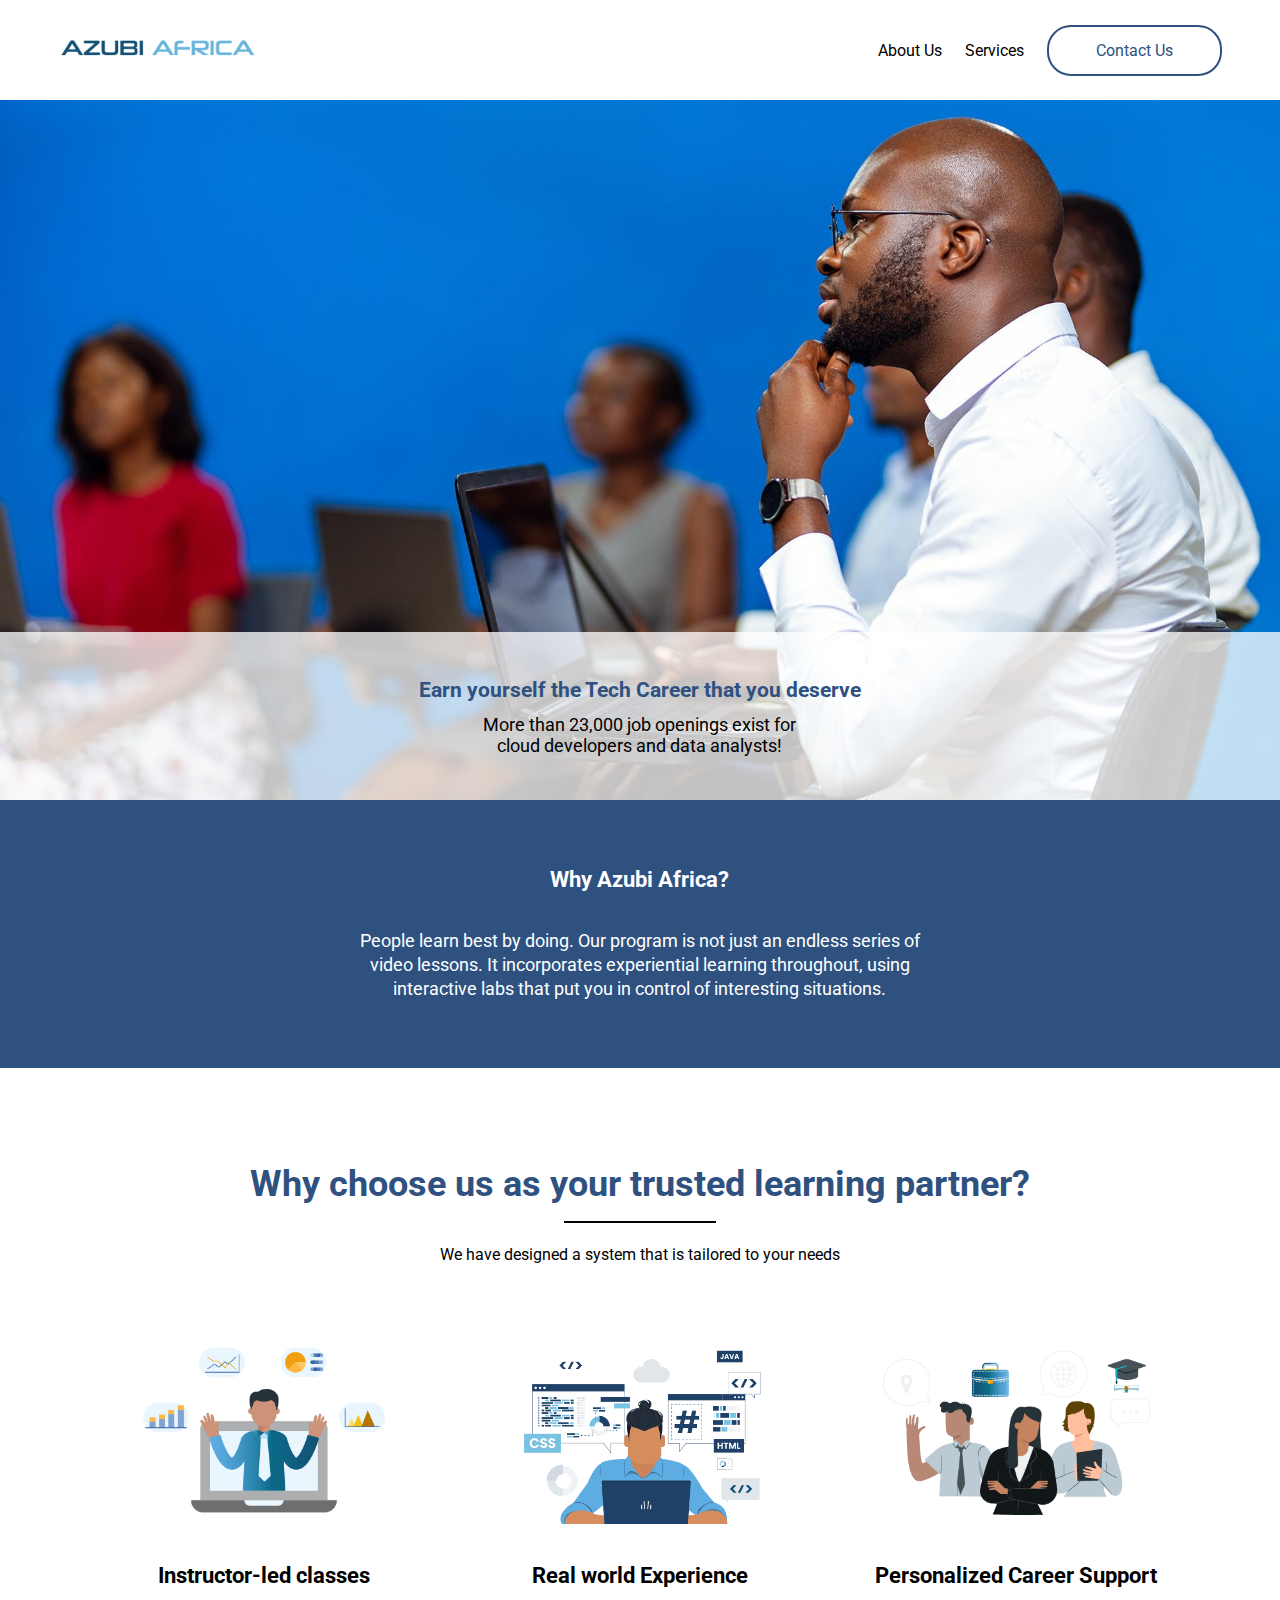
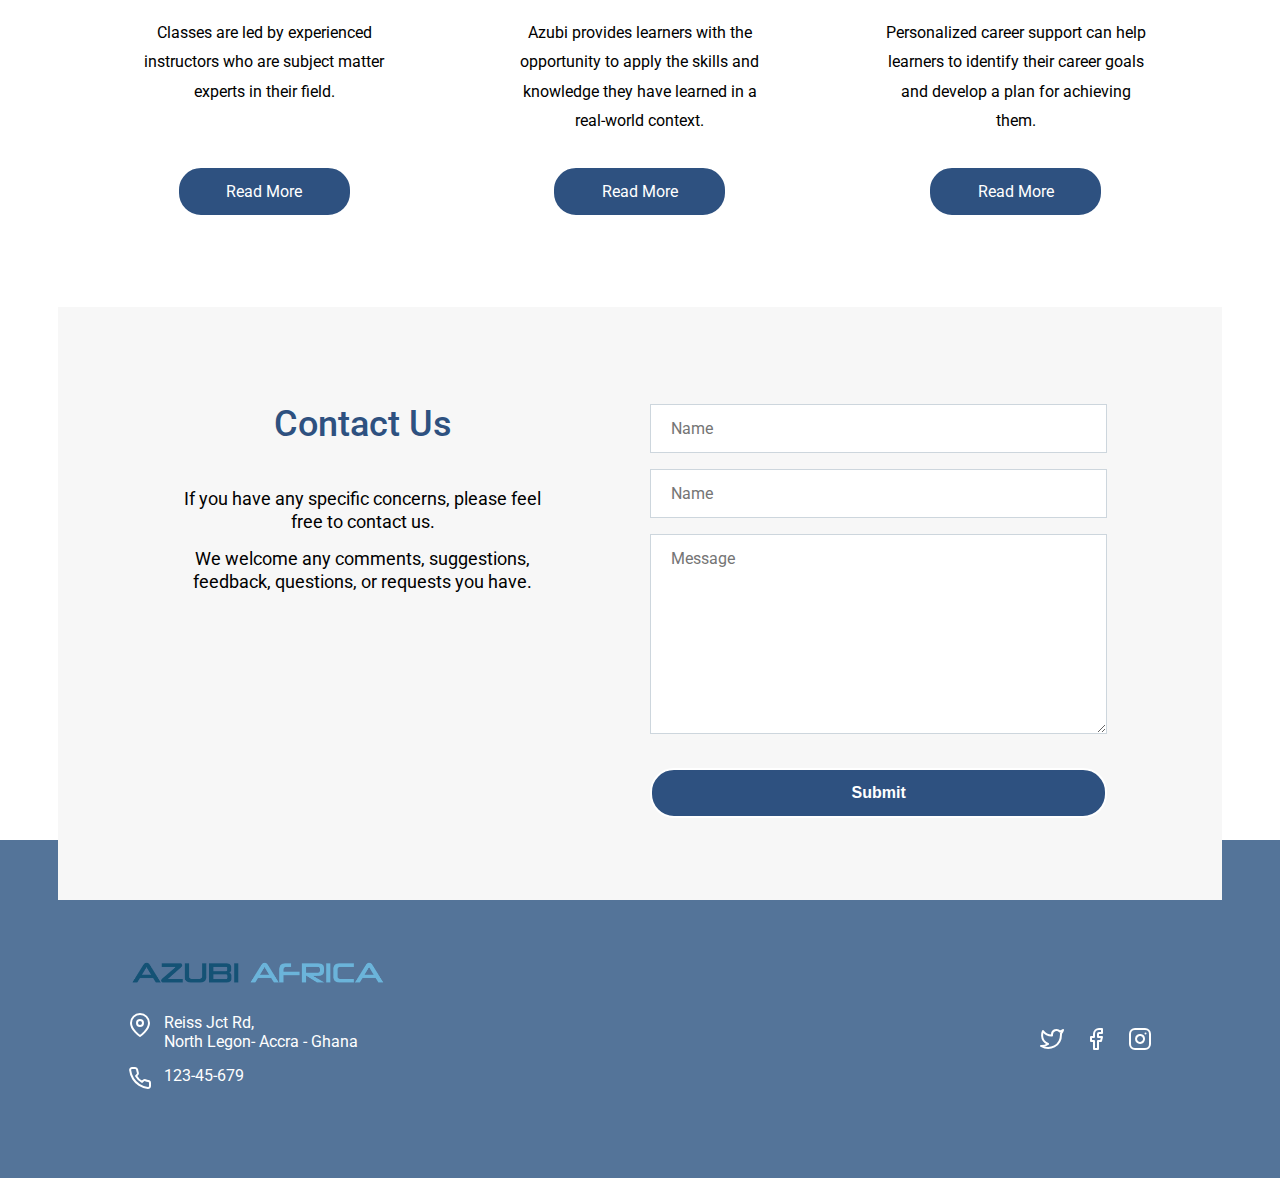
<file: index.html>
<!DOCTYPE html>
<html lang="en">

<head>
    <title>Azubi Africa | Tailor made Cloud Engineering, Front-End Developer and Data Analytics Courses</title>
    <meta name="description" content="This is a frontend Developer program">
    <meta charset="UTF-8">
    <meta name="viewport" content="width=device-width, initial-scale=1.0">
    <link rel="preconnect" href="https://fonts.googleapis.com">
    <link rel="preconnect" href="https://fonts.gstatic.com" crossorigin>
    <link
        href="https://fonts.googleapis.com/css2?family=Poppins:ital,wght@0,200;0,300;0,400;0,500;0,700;1,200&family=Roboto:wght@100;300;500;900&display=swap"
        rel="stylesheet">
    <script src="./feather.js"></script>
    <link rel="stylesheet" href="./css/styles.css">
    <link rel="stylesheet" href="./css/header.css">
    <link rel="stylesheet" href="./css/hero.css">
    <link rel="stylesheet" href="./css/services.css">
    <link rel="stylesheet" href="./css/contact.css">
    <link rel="stylesheet" href="./css/footer.css">
    <link rel="icon" href="./img/logo.png" type="image/png">
</head>

<body>
    <!-- The header section -->
    <header class="header">
        <div class="container">

            <!-- logo here -->
            <div class="site_logo">
                <img src="./img/logo.png" alt="Azubi Africa logo">
            </div>

            <!-- Nav items here -->
            <nav class="nav">
                <ul>
                    <li><a href="#about">About Us</a></li>
                    <li><a href="#services">Services</a></li>
                    <li><a href="#contact" class="btn">Contact Us</a></li>
                </ul>
            </nav>

            <!--  Menu icon here -->
            <div class="menu_icon">
                <i data-feather="menu" onclick="showOverlay()"></i>
            </div>
        </div>

        <!-- Overlay here -->
        <div id="overlay">
            <nav id="overlay_nav">
                <ul>
                    <li><a href="#about">About Us</a></li>
                    <li><a href="#services">Services</a></li>
                    <li><a href="#contact" class="btn">Contact Us</a></li>
                </ul>
                <div class="close_icon">
                    <i data-feather="x" onclick="hideOverlay()"></i>
                </div>
            </nav>

        </div>
    </header>

    <!-- The hero section -->
    <section class="hero">
        <div class="headline">
            <div class="container">
                <h1>Earn yourself the Tech Career that you deserve</h1>
                <p>More than 23,000 job openings exist for cloud
                    developers and data analysts!</p>
            </div>
        </div>
    </section>

    <!-- The about section -->
    <section class="about" id="about">
        <div class="container">
            <h2>Why Azubi Africa?</h2>
            <p>People learn best by doing. Our program is not just an endless series of video lessons. It incorporates
                experiential learning throughout, using interactive labs that put you in control of interesting
                situations.</p>
        </div>
    </section>

    <!-- The services section -->
    <section class="services" id="services">
        <div class="container">
            <h2>
                Why choose us as your trusted learning partner?
            </h2>
            <hr class="custom_hr">
            <p>We have designed a system that is tailored to your needs</p>

            <div class="features">

                <article class="feature">
                    <figure>
                        <img src="./img/serv1.png" alt="">
                    </figure>
                    <h3>Instructor-led classes</h3>
                    <p>
                        Classes are led by experienced instructors who are subject matter experts in their field.
                    </p>
                    <a href="#" class="btn">Read More</a>
                </article>

                <article class="feature">
                    <figure>
                        <img src="./img/serv2.png" alt="">
                    </figure>
                    <h3>Real world Experience</h3>
                    <p>
                        Azubi provides learners with the opportunity to apply the skills and knowledge they have learned
                        in a real-world context.
                    </p>
                    <a href="#" class="btn">Read More</a>
                </article>

                <article class="feature">
                    <figure>
                        <img src="./img/serv3.png" alt="">
                    </figure>
                    <h3>Personalized Career Support</h3>
                    <p>
                        Personalized career support can help learners to identify their career goals and develop a plan
                        for achieving them.
                    </p>
                    <a href="#" class="btn">Read More</a>
                </article>

            </div>
        </div>
    </section>

    <!-- The contact section -->
    <section class="contact" id="contact">
        <div class="container">

            <div class="text">
                <h2>Contact Us</h2>
                <p>If you have any specific concerns, please feel free to contact us.</p>
                <p>We welcome any comments, suggestions, feedback, questions, or requests you have.</p>
            </div>
            <form class="form">
                <p>
                    <label for="fullname"><span class="sr-only">Name</span></label>
                    <input type="text" placeholder="Name" id="fullname">
                </p>

                <p>
                    <label for="email"><span class="sr-only">Email</span></label>
                    <input type="email" placeholder="Name" id="email">
                </p>

                <p>
                    <label for="message"><span class="sr-only">Message</span></label>
                    <textarea id="message" placeholder="Message"></textarea>
                </p>

                <p>
                    <input type="submit" value="Submit" class="btn">
                </p>

            </form>
        </div>
    </section>

    <!-- The footer section -->
    <footer class="footer">
        <div class="container">

            <div>
                <div class="footer-logo">
                    <img src="./img/logo.png" alt="Footer logo">
                </div>

                <div class="address">
                    <div class="location-address">
                        <i data-feather="map-pin"></i>
                        <div class="text-address">Reiss Jct Rd, <br />
                            North Legon- Accra - Ghana</div>
                    </div>
                    <div class="phone-address">
                        <i data-feather="phone"></i>
                        <div class="text-address">123-45-679</div>
                    </div>
                </div>
            </div>

            <div class="social">
                <ul class="sns">
                    <li><a href="#"><i data-feather="twitter" class="icon_social"></i></a></li>
                    <li><a href="#"><i data-feather="facebook" class="icon_social"></i></a></li>
                    <li><a href="#"><i data-feather="instagram" class="icon_social"></i></a></li>
                </ul>
            </div>
        </div>
    </footer>



    <script>
        feather.replace();

        function showOverlay() {
            document.getElementById("overlay").style.display = "flex";
            document.getElementById("overlay").classList.add("slide-from-right");
        }

        function hideOverlay() {
            document.getElementById("overlay").style.display = "none";
        }


    </script>
</body>

</html>
</file>
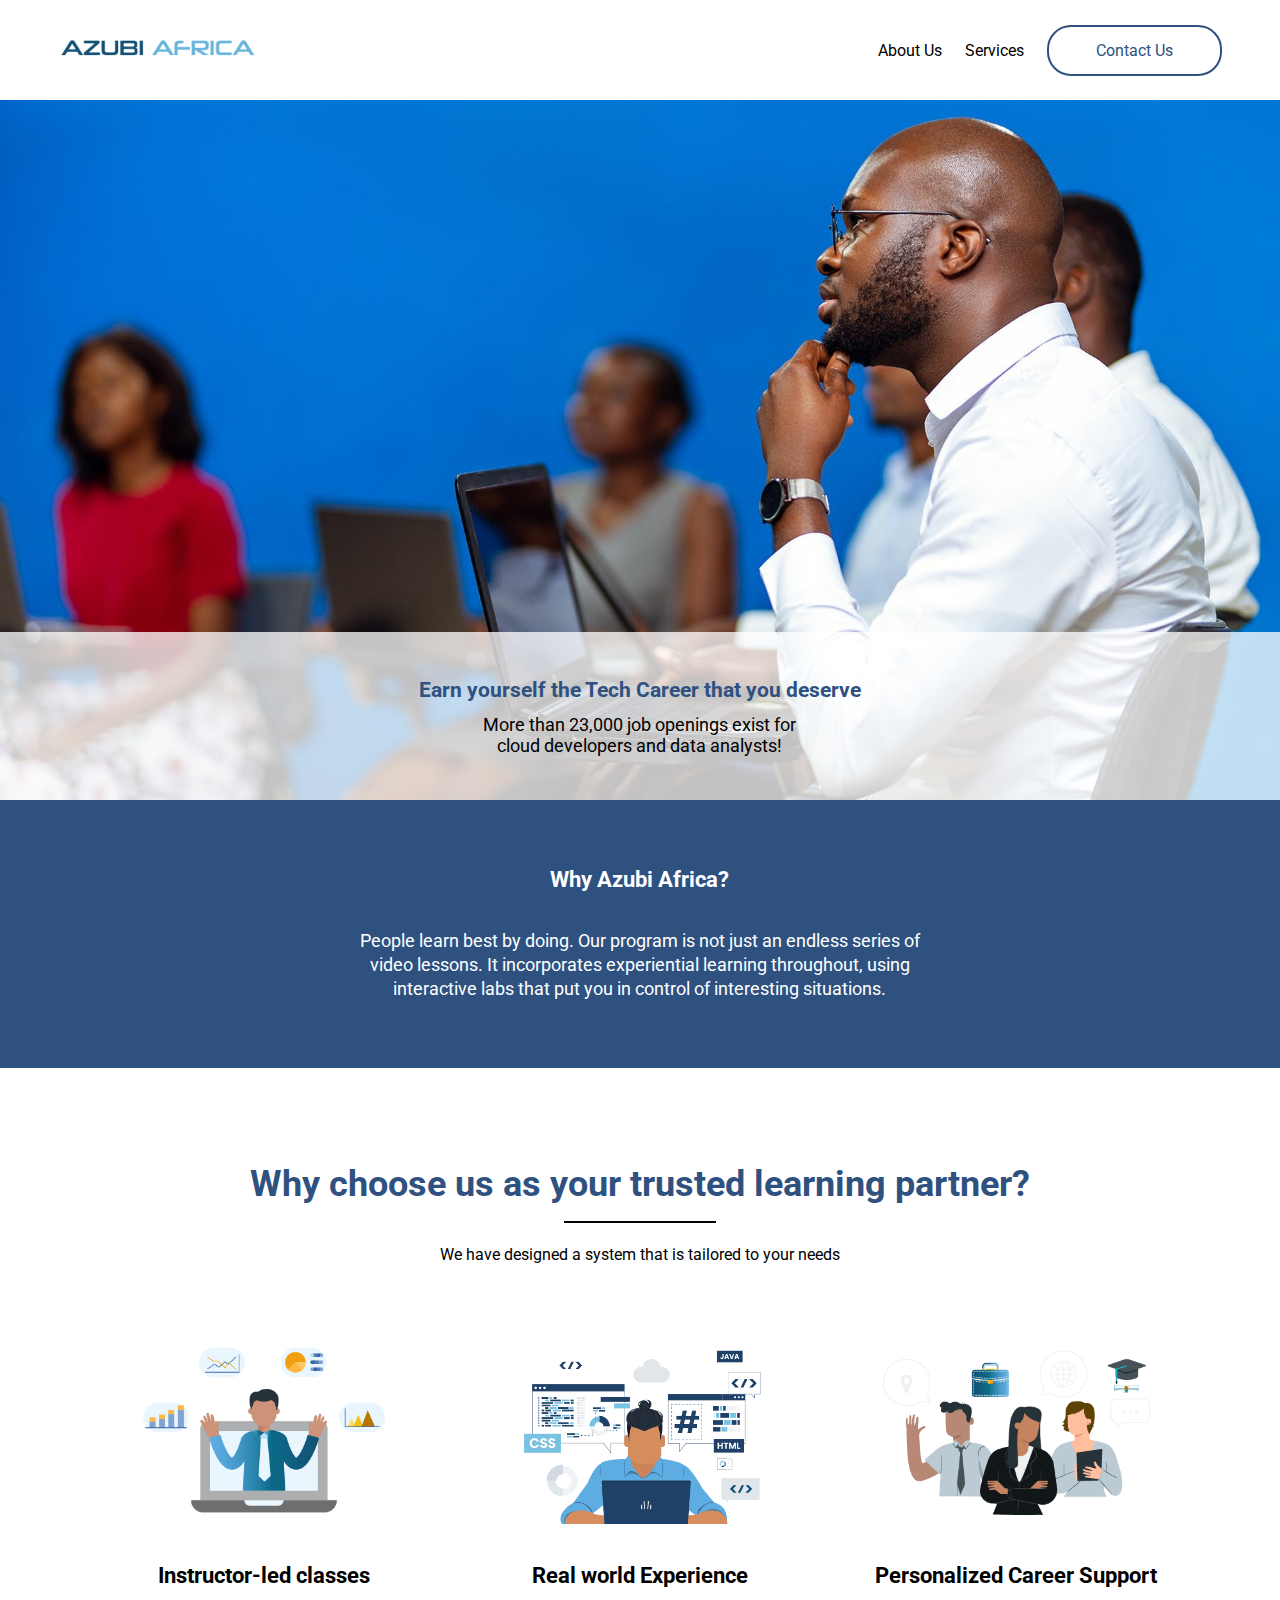
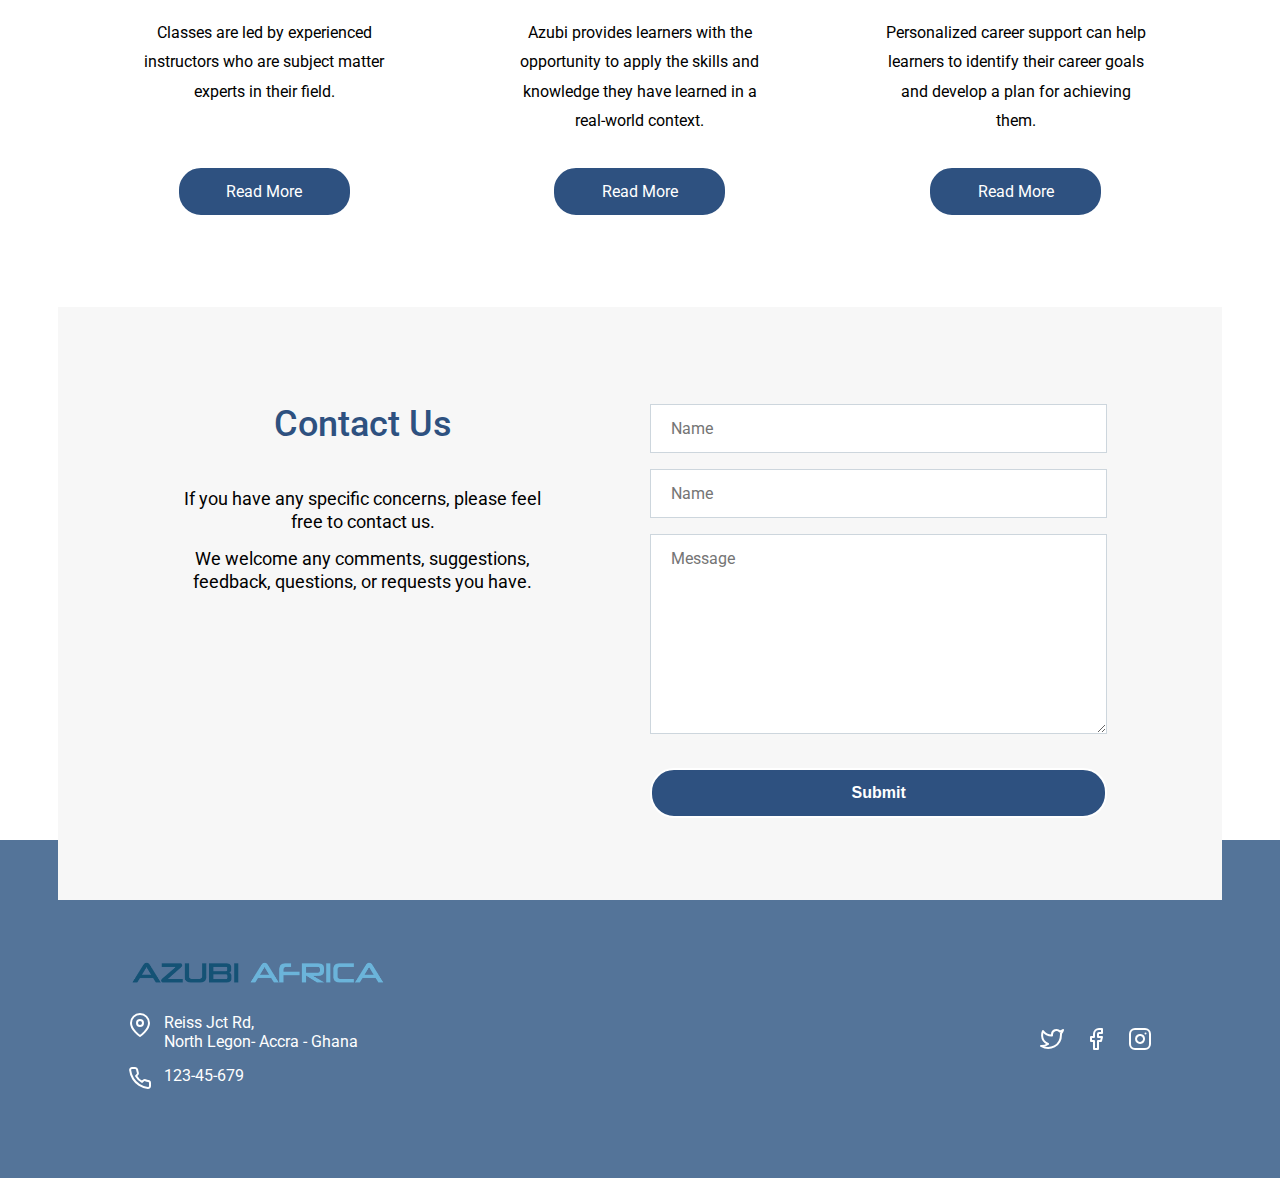
<file: code_explanation.html>
<!DOCTYPE html>
<!-- This line is the document type declaration (DOCTYPE) for HTML5. 
    It tells the browser that the document is written in HTML5, which is the latest version of HTML. -->


<html lang="en">
<!-- `<html lang="en">` is an important declaration in an HTML document. 
- `<html>` is the opening tag that marks the beginning of the HTML document.
- `lang` stands for "language," and in this context, it is used to specify the language of the
document's content. In this case, it's set to "en," which represents English.
- Setting the `lang` attribute to the appropriate language is essential for accessibility and
search engine optimization (SEO). It helps screen readers and search engines understand the language of the content,
making it more accessible to users with disabilities and ensuring that search engines index the content correctly.
- The `lang` attribute can also be used for localization. If your website has content in multiple
languages, you can set the `lang` attribute on specific sections or elements to indicate the language of that particular
content.
- While modern web browsers are quite good at automatically detecting the language of the
content, explicitly setting the `lang` attribute can help ensure consistent rendering and behavior across different
browsers and platforms.
- Search engines use the `lang` attribute as one of the factors in determining the relevance and
ranking of a webpage for specific language-based searches. So, setting it correctly can have SEO benefits. 
-->

<head>
    <!-- The `<head>` element contains metadata about the document, such as the document's title, character encoding, and 
        links to external resources like stylesheets and scripts. -->


    <meta charset="UTF-8">
    <!-- This line specifies the character encoding for the document, which is UTF-8. 
        UTF-8 is a widely used character encoding that supports various languages and characters. -->


    <title>Azubi Africa | Tailor made Cloud Engineering, Front-End Developer and Data Analytics Courses</title>
    <!-- This line sets the title of the web page that appears in the browser's title bar or tab. 
        It provides a brief description of the page's content. -->


    <meta name="description" content="This is a frontend Developer program">
    <!-- This `<meta>` tag provides a brief description of the web page's content. 
        Search engines often use this description in search results. -->


    <meta name="viewport" content="width=device-width, initial-scale=1.0">
    <!-- This meta tag defines the viewport settings for the web page, 
        ensuring that the page is displayed correctly on different devices and screen sizes. -->


    <link rel="preconnect" href="https://fonts.googleapis.com">
    <!-- This line establishes a preconnection to the Google Fonts server, 
        which can improve the loading speed of fonts later in the document. -->


    <link rel="preconnect" href="https://fonts.gstatic.com" crossorigin>
    <!-- Similar to the previous line, this preconnects to the Google Fonts server but specifies the 
    "crossorigin" attribute, which is important for security when loading resources from different domains. -->


    <link
        href="https://fonts.googleapis.com/css2?family=Poppins:ital,wght@0,200;0,300;0,400;0,500;0,700;1,200&family=Roboto:wght@100;300;500;900&display=swap"
        rel="stylesheet">
    <!-- This line imports external fonts (Poppins and Roboto) from Google Fonts using a link tag. These fonts can then be
    used in the web page's styles. -->


    <script src="./feather.js"></script>
    <!-- This line includes an external JavaScript file named "feather.js" from the current directory. It is used to replace
    HTML elements with icons using the Feather Icons library. -->


    <link rel="stylesheet" href="./css/styles.css">
    <!-- This line links an external CSS stylesheet named "styles.css" located in the "css" directory.
        It is used to apply styles to the entire website. -->


    <link rel="stylesheet" href="./css/header.css">
    <!--  This line links another external CSS stylesheet named "header.css" from the "css" directory. It contains
    styles specific to the header section of the website. -->


    <link rel="stylesheet" href="./css/hero.css">
    <!-- This line links an external CSS stylesheet named "hero.css" from the "css" directory. 
        It contains styles for the hero section of the website. -->


    <link rel="stylesheet" href="./css/services.css">
    <!-- This line links an external CSS stylesheet named "services.css" from the "css" directory. 
    It contains styles for the services section of the website. -->


    <link rel="stylesheet" href="./css/contact.css">
    <!-- This line links an external CSS stylesheet named "contact.css" from the "css" directory.
    It contains styles for the contact section of the website. -->


    <link rel="stylesheet" href="./css/footer.css">
    <!-- This line links an external CSS stylesheet named "footer.css" from the "css" directory.
    It contains styles for the footer section of the website. -->


    <link rel="icon" href="./img/logo.png" type="image/png">
    <!-- This line specifies the favicon (website icon) for the web page, which appears in the browser tab. 
    It uses a PNG image named "logo.png" located in the "img" directory. -->


</head>

<body>
    <!-- The header section -->
    <header class="header">
        <!-- This line defines a `<header>` element with a `class` attribute set to "header". This element is typically used
            to contain introductory content at the top of a webpage, like a website's logo and navigation menu. -->


        <div class="container">
            <!-- Inside the header, there is a `<div>` element with a `class` attribute set to "container". The "container"
                class is often used to wrap and center the content within a specific section of the webpage. -->

            <!-- logo here -->
            <div class="site_logo">
                <!-- Within the container, another `<div>` element with a `class` attribute "site_logo" is defined. This is
                    where the website's logo is expected to be placed. -->


                <img src="./img/logo.png" alt="Azubi Africa logo">
                <!-- Inside the "site_logo" `<div>`, there's an `<img>` element. It's used to display an image with a `src`
                    attribute pointing to "./img/logo.png". The `alt` attribute provides alternative text for
                    accessibility purposes and describes the image as "Azubi Africa logo." -->

            </div>

            <!-- Nav items here -->
            <nav class="nav">
                <!-- After the logo, a `<nav>` element with a `class` attribute set to "nav" is used to define the website's
                    navigation menu. -->


                <ul>
                    <!-- Within the navigation menu, there's an unordered list (`<ul>`) containing list items (`<li>`). Each
                            `<li>` represents a menu item. In this case, there are three menu items: "About Us," "Services,"
                            and "Contact Us." -->


                    <li><a href="#about">About Us</a></li>
                    <!-- Inside each list item, there's an anchor (`<a>`) element with an `href` attribute pointing to
                        different sections of the webpage using HTML fragment identifiers (e.g., "#about"). This allows
                        users to navigate to specific sections when they click on these links. The text "About Us"
                        serves as the visible link text. -->


                    <li><a href="#services">Services</a></li>

                    <li><a href="#contact" class="btn">Contact Us</a></li>
                    <!-- The "Contact Us" menu item has an additional `class` attribute set to "btn," which indicates
                    that it should have a button-like appearance. This class can be used for styling with CSS. -->


                </ul>
            </nav>

            <!--  Menu icon here -->
            <div class="menu_icon">
                <!-- After the navigation menu, there's another `<div>` element with the class "menu_icon." This is where an
                    icon, representing a menu, is displayed. -->


                <i data-feather="menu" onclick="showOverlay()"></i>
                <!-- Inside the "menu_icon" `<div>`, an `<i>` element is used to display an icon. The `data-feather`
                        attribute is used with a JavaScript library like Feather Icons. The `onclick` attribute is
                        set to a JavaScript function "showOverlay()" which is responsible for showing a
                        navigation overlay when the icon is clicked. -->


            </div>
        </div>

        <!-- Overlay here -->
        <div id="overlay">
            <!--  This `<div>` defines an overlay container with the `id` attribute set to "overlay." Overlays are often used
                to display additional content or menus on top of the main webpage content. -->


            <nav id="overlay_nav">
                <!--  Inside the overlay container, there's another `<nav>` element with the `id` attribute "overlay_nav."
                    This is the container for the overlay menu. -->


                <ul>
                    <li><a href="#about">About Us</a></li>
                    <li><a href="#services">Services</a></li>
                    <li><a href="#contact" class="btn">Contact Us</a></li>
                </ul>
                <div class="close_icon">
                    <!--  Within the overlay menu, there's a `<div>` element with the class "close_icon." This is used to
                        display an icon for closing or hiding the overlay. -->


                    <i data-feather="x" onclick="hideOverlay()"></i>
                    <!-- Inside the "close_icon" `<div>`, there's an `<i>` element representing an "x" icon. The
                            `data-feather` attribute is also associated with a library for icons. The `onclick` attribute
                            is set to a JavaScript function "hideOverlay()" which handles the hiding of the
                            overlay when this icon is clicked. -->


                </div>
            </nav>

        </div>
    </header>

    <!-- The hero section -->
    <section class="hero">
        <!--   This line starts a new HTML section element with the class attribute set to "hero."
        The class attribute is often used to apply CSS styles or JavaScript behaviors to elements with a specific class. -->


        <div class="headline">
            <!-- Inside the `<section>` element, another `<div>` element is created with the class attribute set to "headline."
                This is used to structure and style a specific section of content within the larger section. -->


            <div class="container">
                <!-- Within the "headline" `<div>`, there's another nested `<div>` element with the class attribute set to "container."
                    This class is commonly used in web development for creating a container to hold and 
                    center content within a specific section or element. -->


                <h1>Earn yourself the Tech Career that you deserve</h1>
                <!-- Inside the "container" `<div>`, there's an `<h1>` (header 1) element containing text.
                        This is typically used for displaying the main heading or title of a section or page. -->


                <p>More than 23,000 job openings exist for cloud
                    developers and data analysts!</p>
                <!--  Following the `<h1>` element, there's a `<p>` (paragraph) element containing a sentence of text.
                        Paragraph elements are used for displaying regular text content.. -->


            </div>
        </div>
    </section>

    <!-- The about section -->
    <section class="about" id="about">
        <!-- This line defines an HTML `<section>` element. The `class` attribute assigns the class name "about" to this section, 
            which can be used for styling or scripting purposes.
            The `id` attribute sets the unique identifier "about" for this section, which can be used for linking to
            this section from other parts of the webpage (i.e at the header section). -->


        <div class="container">

            <h2>Why Azubi Africa?</h2>
            <!-- This line creates an HTML heading level 2 (`<h2>`) element.
                Headings are used to define the structure and hierarchy of content on a webpage. In this case, it
                displays the text "Why Azubi Africa?" as a subheading. -->


            <p>People learn best by doing. Our program is not just an endless series of video lessons. It
                incorporates
                experiential learning throughout, using interactive labs that put you in control of interesting
                situations.</p>
        </div>
    </section>

    <!-- The services section -->
    <section class="services" id="services">
        <div class="container">
            <h2>
                Why choose us as your trusted learning partner?
            </h2>

            <hr class="custom_hr">
            <!-- This line creates an `<hr>` (horizontal rule) element with the class "custom_hr."
            Horizontal rules are typically used to separate content, and the class "custom_hr" suggests that this
            particular horizontal rule will have custom styling applied to it using CSS. -->


            <p>We have designed a system that is tailored to your needs</p>

            <div class="features">
                <!-- Here, a `<div>` element with the class "features" is defined. This serves as a container for a
                    set of featured items or content that follows in the section. -->

                <article class="feature">
                    <figure>
                        <img src="./img/serv1.png" alt="">
                    </figure>
                    <h3>Instructor-led classes</h3>
                    <p>
                        Classes are led by experienced instructors who are subject matter experts in their
                        field.
                    </p>
                    <a href="#" class="btn">Read More</a>
                </article>

                <article class="feature">
                    <figure>
                        <img src="./img/serv2.png" alt="">
                    </figure>
                    <h3>Real world Experience</h3>
                    <p>
                        Azubi provides learners with the opportunity to apply the skills and knowledge they have
                        learned
                        in a real-world context.
                    </p>
                    <a href="#" class="btn">Read More</a>
                </article>

                <article class="feature">
                    <figure>
                        <img src="./img/serv3.png" alt="">
                    </figure>
                    <h3>Personalized Career Support</h3>
                    <p>
                        Personalized career support can help learners to identify their career goals and develop
                        a
                        plan
                        for achieving them.
                    </p>
                    <a href="#" class="btn">Read More</a>
                </article>
                <!--    <article class="feature">: Inside the "features" <div>, there are three similar article (<article>)
                            elements, each representing a feature or service.

                    <figure>: Within each article, there's a <figure> element that is commonly used to contain
                            media elements, such as images. In this case, it is used for displaying
                            an image related to the feature.

                    <img src="./img/serv1.png" alt="">: Inside each <figure>, there's an <img> element
                        with the src attribute pointing to an image file ("./img/serv1.png") and an
                        empty alt attribute, which should ideally contain alternative text for
                        accessibility purposes.

                    <h3>: Each article contains a level 3 heading (<h3>) that describes the feature.
                          For example, "Instructor-led classes," "Real world Experience," and
                          "Personalized Career Support" are the feature titles.

                    <p>: Each article also includes a paragraph (<p>) element that provides a brief description of the feature. 

                    <a href="#" class="btn">Read More</a>: At the end of each article, there's an anchor (<a>) element with an 
                        empty href attribute (denoted by "#"), suggesting that the actual links are missing.
                        The anchor text reads "Read More," indicating a link to get more information about each feature. 
                        The class attribute is set to "btn," which is used for styling the link as a button. -->


            </div>
        </div>
    </section>

    <!-- The contact section -->
    <section class="contact" id="contact">
        <div class="container">

            <div class="text">
                <h2>Contact Us</h2>
                <p>If you have any specific concerns, please feel free to contact us.</p>
                <p>We welcome any comments, suggestions, feedback, questions, or requests you have.</p>
            </div>
            <form class="form">
                <!-- This line starts the definition of an HTML `<form>` element with a `class` attribute set to "form."
                    The `<form>` element is used to create an interactive form on a web page.
                    The `class` attribute can be used for styling or selecting the form using CSS or JavaScript. -->


                <p>
                    <label for="fullname"><span class="sr-only">Name</span></label>
                    <!-- Inside the paragraph, this line defines a `<label>` element for an input field.
                        The `for` attribute associates the label with an input field using its `id` attribute.
                        In this case, it associates the label with an input field with the `id` "fullname." The `<span>`
                        element with a class of "sr-only" is used for screen reader accessibility. It visually hides
                        the text "Name" while making it accessible to screen readers so that visually impaired users
                        can understand the purpose of the input field. -->


                    <input type="text" placeholder="Name" id="fullname">
                    <!-- This line defines an `<input>` element with a `type` attribute set to "text," indicating it's a text
                    input field. The `placeholder` attribute provides a hint or example text to help users understand
                    what to enter. The `id` attribute is set to "fullname," which corresponds to the `for` attribute in
                    the associated `<label>`. This linkage allows users to click on the label to focus on the input field. -->


                </p>

                <p>
                    <label for="email"><span class="sr-only">Email</span></label>
                    <input type="email" placeholder="Name" id="email">
                    <!-- It's a form input field with the type attribute set to "email," indicating that it's meant for
                    entering an email address. The placeholder attribute provides a hint to the user, suggesting that
                    they should enter their email address. The id attribute is set to "email," which matches the "for"
                    attribute in the associated <label>, creating a link between the label and the input field. -->


                </p>

                <p>
                    <label for="message"><span class="sr-only">Message</span></label>
                    <textarea id="message" placeholder="Message"></textarea>
                    <!-- This line represents an HTML <textarea> element. Textareas are used for multiline text input. 
                        The id attribute is set to "message," matching the "for" attribute in the associated <label>, 
                        creating a link between the label and the textarea. 
                        The placeholder attribute provides a hint to the user, suggesting that they should enter a message in the textarea. -->


                </p>

                <p>
                    <input type="submit" value="Submit" class="btn">
                    <!-- This line defines an `<input>` element with a `type` attribute set to "submit." This input acts as a
                    submit button that users can click to submit the form. The `value` attribute sets the text displayed
                    on the button ("Submit" in this case), and the `class` attribute is set to "btn," which indicates that 
                    it should be styled as a button using CSS. -->


                </p>

            </form>
        </div>
    </section>

    <!-- The footer section -->
    <footer class="footer">
        <div class="container">

            <div>
                <div class="footer-logo">
                    <img src="./img/logo.png" alt="Footer logo">
                </div>

                <div class="address">
                    <div class="location-address">
                        <i data-feather="map-pin"></i>
                        <div class="text-address">Reiss Jct Rd, <br />
                            North Legon- Accra - Ghana</div>
                    </div>
                    <div class="phone-address">
                        <i data-feather="phone"></i>
                        <div class="text-address">123-45-679</div>
                    </div>
                </div>
            </div>

            <div class="social">
                <ul class="sns">
                    <li><a href="#"><i data-feather="twitter" class="icon_social"></i></a></li>
                    <li><a href="#"><i data-feather="facebook" class="icon_social"></i></a></li>
                    <li><a href="#"><i data-feather="instagram" class="icon_social"></i></a></li>
                </ul>
            </div>
        </div>
    </footer>



    <script>
        feather.replace();
        /* This line is a JavaScript function call. It invokes the `feather.replace()` function, 
        which is typically used to replace HTML elements that have specific data attributes(e.g., `data-feather`) with SVG icons.
        This line is used to enable the use of Feather Icons(an icon library) in your HTML by replacing placeholders with actual icons. */


        function showOverlay() {
            document.getElementById("overlay").style.display = "flex";
            /* Inside the `showOverlay` function, this line uses the `document.getElementById` method to access an 
            HTML element with the`id` attribute set to "overlay".
            It then sets the `style.display` property of that element to "flex." 
            This line makes an overlay element visible by changing its display style to "flex". */


            document.getElementById("overlay").classList.add("slide-from-right");
            /* In the `showOverlay` function, this line uses `document.getElementById` to access the same 
            "overlay" element as before.It then uses the `classList.add` method to add the "slide-from-right" 
            class to the element's class list. Adding this class triggers CSS transitions or animations
             to make the overlay slide in from the right when it's displayed. */


        }

        function hideOverlay() {
            document.getElementById("overlay").style.display = "none";
            /*  Inside the `hideOverlay` function, this line again uses `document.getElementById` to access the "overlay" element. 
            It then sets the `style.display` property to "none." 
            This change in the `display` style property makes the overlay element invisible by hiding it from view. */

        }


    </script>
</body>

</html>
</file>
<file: css/header.css>
.header .container {
    display: flex;
    justify-content: space-between;
    height: 74px;
    align-items: center;
}

/* Site logo */
.site_logo img {
    width: 142px;
}

@media (min-width:900px) {
    .header .container {
        height: 100px;
    }

    .site_logo img {
        width: 200px;
    }
}

@media (max-width:899px) {
    .nav {
        display: none;
    }
}

/* Nav for desktop */
@media (min-width:900px) {
    .menu_icon {
        display: none;
    }

    .nav ul {
        display: flex;
        list-style: none;
        align-items: center;
    }

    .nav li:not(:last-child) {
        margin-right: 23px;
    }
}
</file>
<file: css/hero.css>
.hero {
    background-image: url(../img/hero.jpeg);
    height: 400px;
    background-position: center;
    background-size: cover;
    display: flex;
}

.hero .headline {
    align-self: flex-end;
    padding: 33px 0;
    background-color: rgba(255, 255, 255, 0.76);
    flex: auto;
    text-align: center;
}

.hero .container {
    display: flex;
    flex-direction: column;
    align-items: center;
    justify-content: center;
    gap: 12px
}

.hero p {
    font-size: 15px;
    color: #000;
}

.hero h1 {
    color: #2e5180;
    font-size: 16px;
}

@media (min-width:900px) {
    .hero {
        height: 700px;
    }

    .hero .headline {
        padding: 46px 0 44px;
    }

    .hero p {
        font-size: 18px;
    }

    .hero h1 {
        font-size: 21px;
    }
}

@media (min-width:700px) {
    .hero p {
        max-width: 350px;
    }
}

.about {
    padding: 67px 0;
    background-color: #2E5180;
    color: #ffffff;
}

.about h2 {
    margin-bottom: 37px;
    font-size: 22px;
    text-align: center;
}

.about p {
    font-size: 16px;
    text-align: center;
    line-height: 1.33;
    max-width: 600px;
    margin: 0 auto;
}

@media (min-width:700px) {
    .about p {
        font-size: 18px;
    }
}
</file>
<file: css/services.css>
.services {
    padding: 67px 0;
    text-align: center;
}

.services h2 {
    color: #2E5180;
    font-size: 22px;
    margin-bottom: 16px;
}

@media (min-width:900px) {
    .services {
        padding: 95px 0 90px;
    }

    .services h2 {
        font-size: 36px;
    }
}

.features {
    margin-top: 53px;
}

.feature:not(:last-child) {
    margin-bottom: 67px;
}

.feature h3 {
    margin-bottom: 17px;
    font-size: 18px;
    line-height: 1.6;
}

.feature p {
    font-size: 13px;
    max-width: 264px;
    margin: 0 auto;
    line-height: 1.85;
    margin-bottom: 30px;
}

.feature figure img {
    width: 300px;
    height: 185px;
    object-fit: cover;
    margin-bottom: 22px;
}

.feature .btn {
    background-color: #2E5180;
    color: #fff
}

@media (min-width:900px) {
    .features {
        display: flex;
        margin-top: 75px;
    }

    .feature {
        flex: 1;
        margin-right: 3.22%;
    }

    .feature:first-child {
        margin-left: 3.22%;
    }

    .feature h3 {
        margin-bottom: 26px;
        font-size: 22px;
        line-height: 1.4;
    }

    .feature p {
        width: 78%;
        max-width: none;
        font-size: 16px;
    }

    .feature figure img {
        height: 185px;
        margin-bottom: 33px;
    }

    .feature {
        display: flex;
        flex-direction: column;
    }

    .feature .btn {
        margin-top: auto;
    }

    .feature:not(:last-child) {
        margin-bottom: 0;
    }
}

.custom_hr {
    width: 13%;
    margin: 0 auto;
    margin-bottom: 22px;
    border: 1px solid black;
}
</file>
<file: css/contact.css>
.contact {
    padding: 62px 0;
    background-color: #f7f7f7;
}

.contact h2 {
    margin-bottom: 42px;
    font-size: 26px;
    text-align: center;
    color: #2E5180;
    font-weight: 500;
}

.contact p {
    font-size: 16px;
    line-height: 1.3;
    text-align: center;
}

.contact p:last-child {
    margin-top: 13px;
    margin-bottom: 20px;
}


@media (min-width:900px) {
    .contact {
        padding: 0;
        background: none;
    }

    .contact .container {
        display: flex;
        justify-content: space-between;
        padding: 96px 9% 62px;
        background-color: #f7f7f7;
    }

    .contact .text {
        flex: 1 1 auto;
        max-width: 380px;
    }

    .contact .form {
        flex: 1 1 auto;
        max-width: 457px;
        margin-left: 1.em;
    }

    .contact h2 {
        font-size: 36px;
    }

    .contact p {
        font-size: 18px;
        line-height: 1.3;
        text-align: center;
    }
}

.form {
    margin-top: 1px;
}

.form input[type="text"],
.form input[type="email"],
.form textarea {
    width: 100%;
    margin-bottom: 16px;
    padding: 14px 20px;
    border: 1px solid #CDD6DD;
    border-radius: 0;
    -webkit-appearance: none;
    font-family: 'Roboto', sans-serif;
    font-size: 16px;
}

.sr-only {
    display: none;
}

.form .btn {
    width: 100%;
    margin: 0;
    background-color: #2E5180;
    color: #fff;
    font-size: 16px;
    font-weight: 700;
}

.form textarea {
    height: 200px;
}

@media (min-width:760px) and (max-width:1026px) {

    form {
        width: 65%;
        margin: 0 auto
    }

    .text {
        max-width: 400px;
        margin: 0 auto;
    }
}
</file>
<file: css/footer.css>
.footer {
    padding: 38px 0 56px;
    background-color: rgba(41, 81, 128, 0.8);
}

.location-address,
.phone-address {
    display: flex;
    color: #fff;
    gap: 12px;
    margin-top: 15px;
}

.footer .sns {
    display: flex;
    list-style: none;
    gap: 20px
}

.icon_social {
    color: #fff;
    margin-top: 40px;
}

.footer img {
    width: 260px;
}

.footer .container {
    display: flex;
    flex-direction: column;
    justify-content: center;
    align-items: center;
}

@media (min-width:900px) {
    .footer .container {
        display: flex;
        flex-direction: row;
        justify-content: space-between;
        width: 80%;
    }

    .footer {
        padding: 112px 0 88px;
        margin-top: -60px;
    }

    .contact {
        position: relative;
    }
}
</file>
<file: css/styles.css>
/* Reset / sanitize */
* {
    margin: 0;
    padding: 0;
    box-sizing: border-box;
}

a {
    color: inherit;
    text-decoration: none;
}

a:hover {
    opacity: 0.8;
}

/* Basic */

body {
    font-family: 'Roboto', sans-serif;
}

.container {
    width: 84%;
    margin: 0 auto;
}

@media (min-width:900px) {
    .container {
        width: 91%;
        max-width: 1240px;
    }
}

.btn {
    display: block;
    margin: 0 auto;
    border: 2px solid currentColor;
    color: #2e5180;
    width: 175px;
    padding: 14px;
    text-align: center;
    border-radius: 24px;
}

#overlay {
    position: fixed;
    background-color: rgba(0, 0, 0, 0.8);
    width: 100%;
    height: 100%;
    top: 0;
    left: 0;
    display: none;
    justify-content: center;
    align-items: center;
}

#overlay_nav ul {
    list-style: none;
    text-align: center;
}

#overlay_nav li:not(:last-child) {
    margin-bottom: 38px;
}

#overlay_nav a {
    color: white;
    font-size: 19px;
}

.close_icon {
    position: absolute;
    top: 40px;
    color: white;
    right: 40px
}

@media (min-width:900px) {
    #overlay {
        display: none;
    }
}

.slide-from-right {
    animation-name: slideFromRight;
    animation-duration: 1s;
    animation-timing-function: ease-out;
}

@keyframes slideFromRight {
    from {
        transform: translateX(100%);
    }

    to {
        transform: translateX(0);
    }
}
</file>
